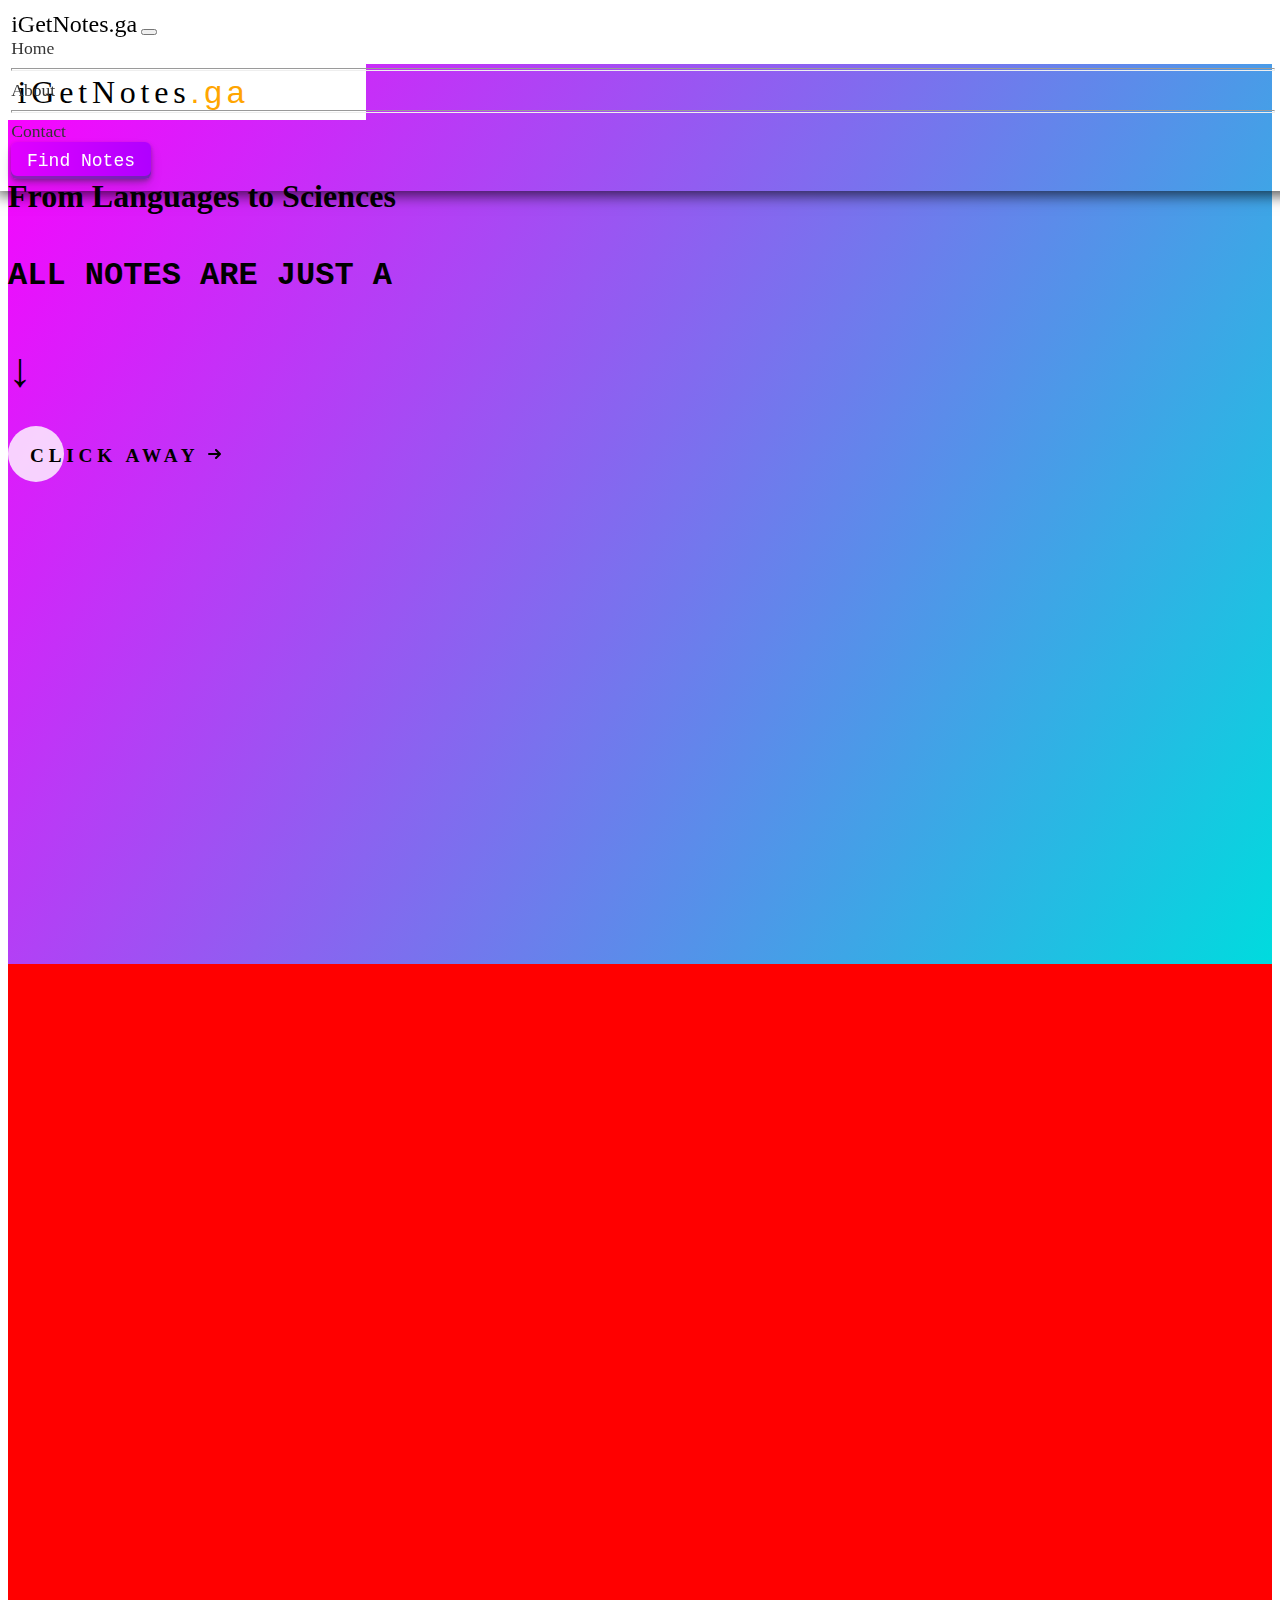
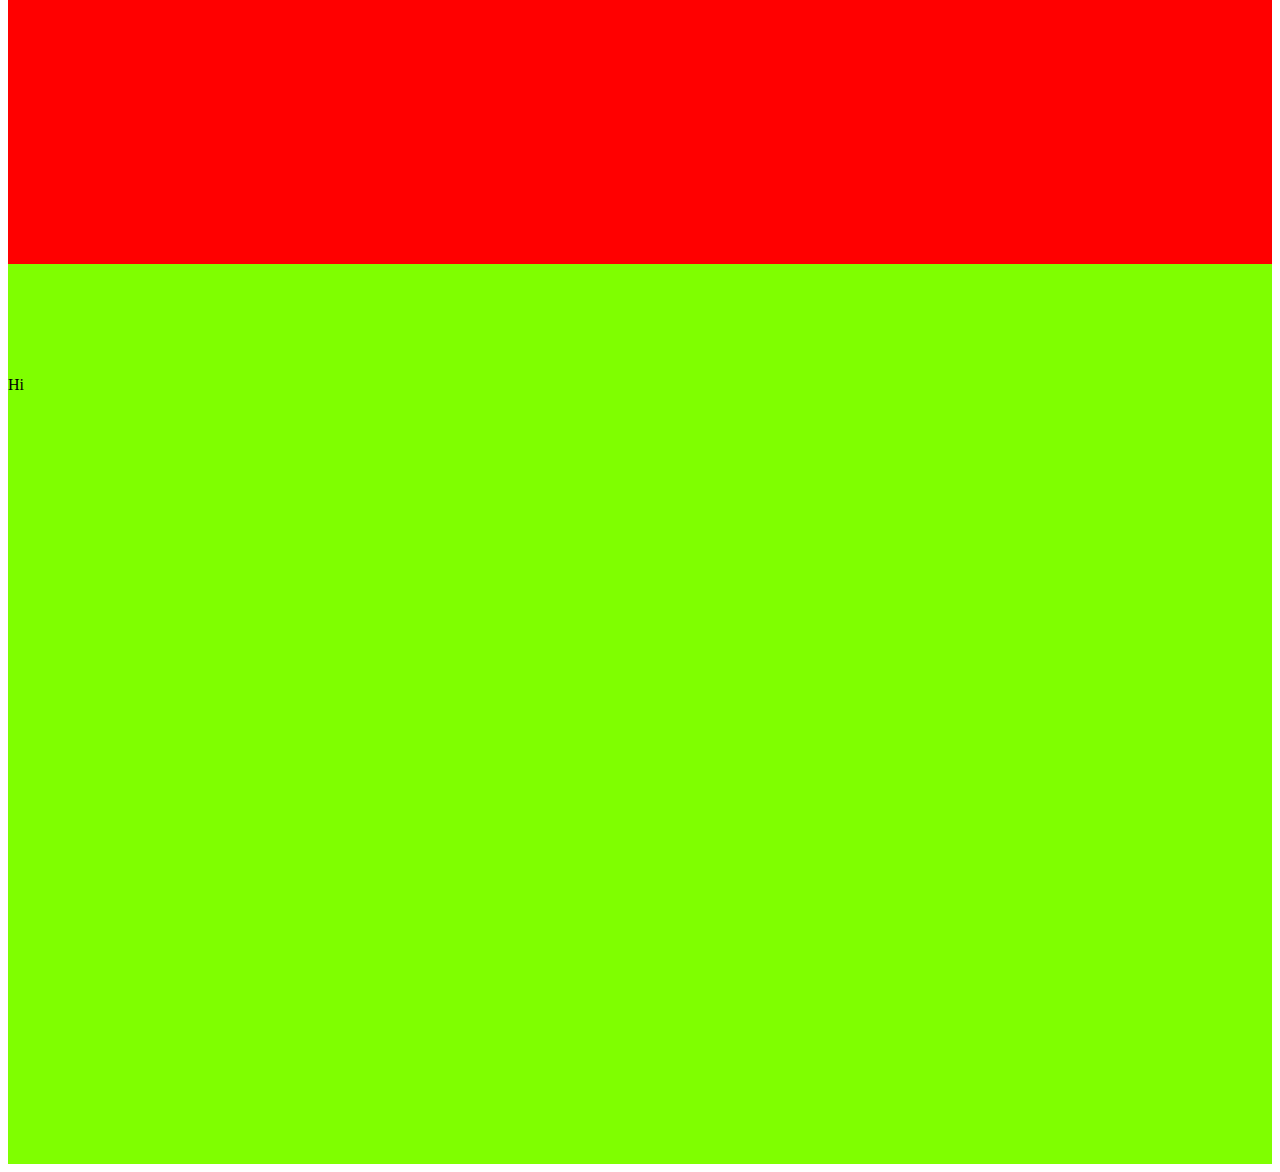
<file: index.html>
<!doctype html>
<html lang="en">

<head>
  <!-- Required meta tags -->
  <meta charset="utf-8">
  <meta name="viewport" content="width=device-width, initial-scale=1">

  <!-- Bootstrap CSS -->
  <link href="https://cdn.jsdelivr.net/npm/bootstrap@5.1.3/dist/css/bootstrap.min.css" rel="stylesheet"
    integrity="sha384-1BmE4kWBq78iYhFldvKuhfTAU6auU8tT94WrHftjDbrCEXSU1oBoqyl2QvZ6jIW3" crossorigin="anonymous">
  <link rel="stylesheet" href="css/index.css">
  <link rel="preconnect" href="https://fonts.googleapis.com">
  <link rel="preconnect" href="https://fonts.gstatic.com" crossorigin>
  <link href="https://fonts.googleapis.com/css2?family=Josefin+Sans&display=swap" rel="stylesheet">
  <title>iGetNotes</title>
</head>

<body>
  <nav class="navbar navbar-expand-lg navbar-light bg-light" id="mynavbar">
    <div class="container-fluid">
      <a class="navbar-brand" href="#" style="font-size: 1.5rem; font-weight: 400;">iGetNotes<span
          style="font-weight: 200;">.ga</span></a>
      <button class="navbar-toggler" type="button" data-bs-toggle="collapse" data-bs-target="#navbarNavAltMarkup"
        aria-controls="navbarNavAltMarkup" aria-expanded="false" aria-label="Toggle navigation">
        <span class="navbar-toggler-icon"></span>
      </button>
    </div>
    <div class="collapse navbar-collapse" id="navbarNavAltMarkup">
      <div class="navbar-nav" id="mynavbar-menu">
        <a class="nav-link" id="home" href="index.html#section1">Home</a>
        <hr size="3">
        <a class="nav-link " id="about" href="index.html#section2">About</a>
        <hr size="3">
        <a class="nav-link " id="contact" href="index.html#section3">Contact</a>
        <a href="classes.html" class="button-29" id="btn-mobile" role="button">Find Notes</a>
      </div>
        <a href="classes.html" class="button-29" id="btn-pc">Find Notes</a>
    </div>
  </nav>
  
  <section class="section d-flex align-items-center" id="section1">
    <div class="container-fluid" id="section1-div1" style="margin-top: 4rem;">
      <div class="typewriter mx-auto text-center">
        <h1>iGetNotes<span id="ga">.ga</span></h1>
      </div>
      <br>
      <br>
      <div>
        <h1 class="text-center display-2 text-white" id="section1-div1-div2">From Languages to Sciences</h1>
        <h4 class="text-center display-6 text-white"
          style="font-size: 2rem; font-family: monospace ;text-transform: uppercase;">All notes are just a</h4>
        <p class="text-center text-white" id="arrow" style="font-size: 3rem;">&#8595;</p>
        <!-- <p class="text-center mx-auto" id="arrowContainer"><a class="clickAway mx-auto" href="#" role="button">Click Away</a></p> -->
        <div class="d-flex justify-content-center"><a href="classes.html" class="cta">
            <span id="clicktext">Click away</span>
            <svg width="13px" height="10px" viewBox="0 0 13 10">
              <path d="M1,5 L11,5"></path>
              <polyline points="8 1 12 5 8 9"></polyline>
            </svg>
          </a>
        </div>
      </div>
    </div>
  </section>
  <section class="section" id="section2">
  </section>
  <section class="section" id="section3">Hi</section>

  <!-- Optional JavaScript; choose one of the two! -->

  <!-- Option 1: Bootstrap Bundle with Popper -->
  <script src="https://cdn.jsdelivr.net/npm/bootstrap@5.1.3/dist/js/bootstrap.bundle.min.js"
    integrity="sha384-ka7Sk0Gln4gmtz2MlQnikT1wXgYsOg+OMhuP+IlRH9sENBO0LRn5q+8nbTov4+1p" crossorigin="anonymous">

    </script>

  <!-- Option 2: Separate Popper and Bootstrap JS -->
  <!--
    <script src="https://cdn.jsdelivr.net/npm/@popperjs/core@2.10.2/dist/umd/popper.min.js" integrity="sha384-7+zCNj/IqJ95wo16oMtfsKbZ9ccEh31eOz1HGyDuCQ6wgnyJNSYdrPa03rtR1zdB" crossorigin="anonymous"></script>
    <script src="https://cdn.jsdelivr.net/npm/bootstrap@5.1.3/dist/js/bootstrap.min.js" integrity="sha384-QJHtvGhmr9XOIpI6YVutG+2QOK9T+ZnN4kzFN1RtK3zEFEIsxhlmWl5/YESvpZ13" crossorigin="anonymous"></script>
    -->
</body>

</html>
<!-- HTML !-->
</file>
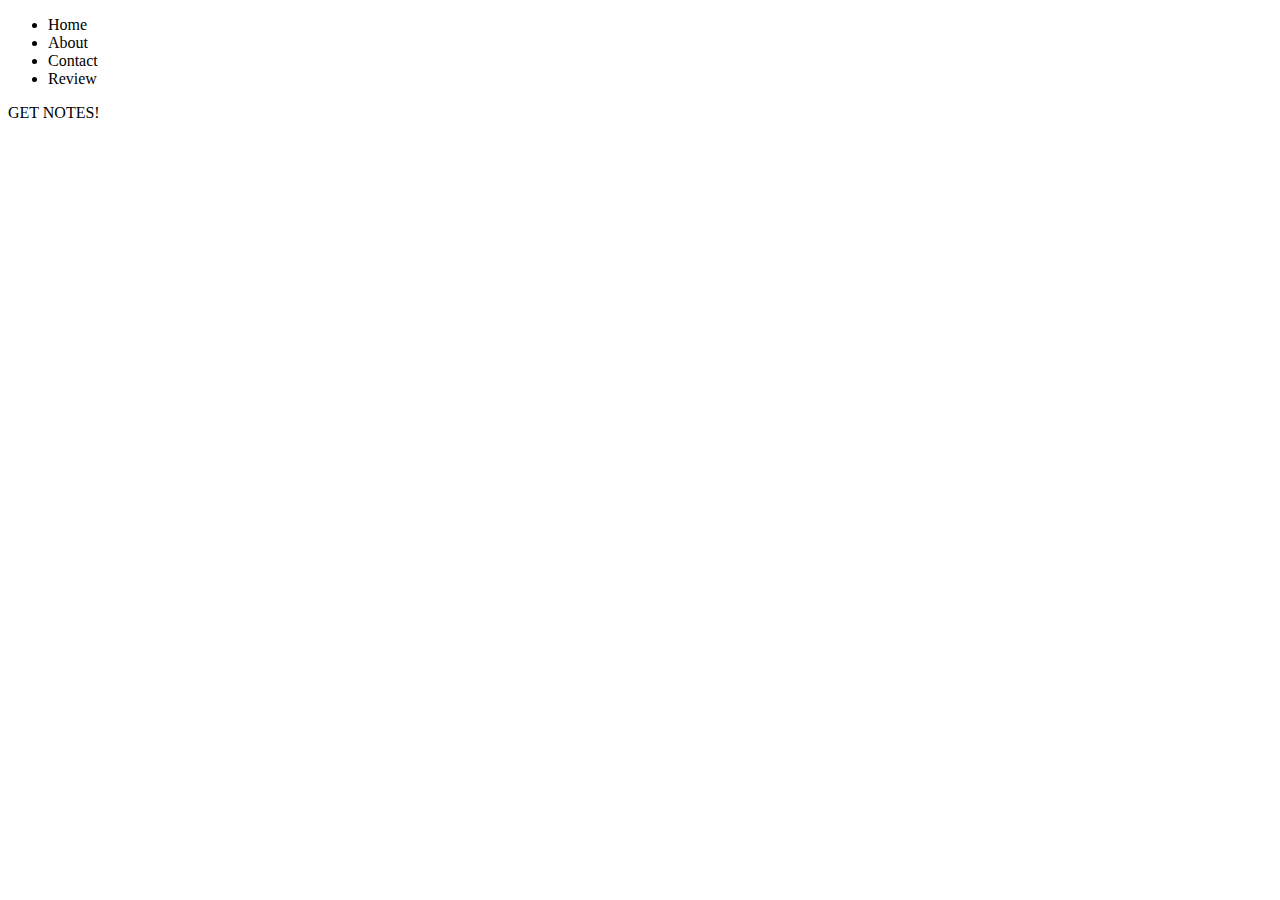
<file: cheetsheet.html>
<!DOCTYPE html>
<html lang="en">
<head>
  <meta charset="UTF-8">
  <meta http-equiv="X-UA-Compatible" content="IE=edge">
  <meta name="viewport" content="width=device-width, initial-scale=1.0">
  <title>Get My Notes</title>
  <link rel="stylesheet" href="css/index.css">
</head>
<body>
  <nav class="navbar flex space-between center">
    <div>
    <ul class="navtabs-menu">
      <li class="navtabs center" id="Home">Home</li>
      <li class="navtabs center" id="About">About</li>
      <li class="navtabs center" id="Contact">Contact</li>
      <li class="navtabs center" id="Review">Review</li>
    </ul>
    </div>

    <div id="get-notes">
      <a href="#" id="get-notes-btn">
        GET NOTES!
      </a>
    </div>
  </nav>
  <div class="menu">
    <div class="bar"></div>
    <div class="bar"></div>
    <div class="bar"></div>
  </div>
</body>
</html>
</file>
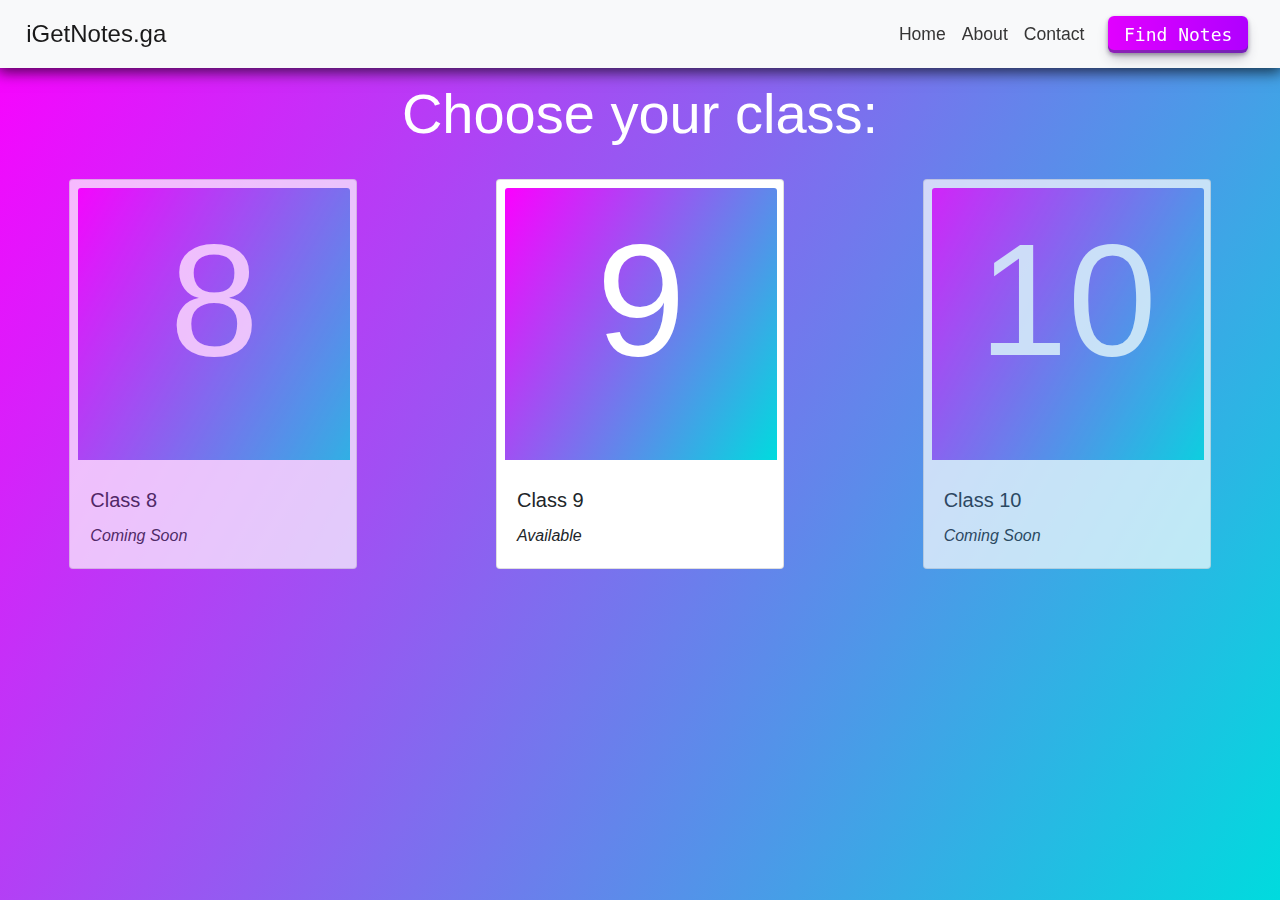
<file: classes.html>
<!doctype html>
<html lang="en">

<head>
    <!-- Required meta tags -->
    <meta charset="utf-8">
    <meta name="viewport" content="width=device-width, initial-scale=1, shrink-to-fit=no">

    <!-- Bootstrap CSS -->
    <link rel="stylesheet" href="https://cdn.jsdelivr.net/npm/bootstrap@4.0.0/dist/css/bootstrap.min.css"
        integrity="sha384-Gn5384xqQ1aoWXA+058RXPxPg6fy4IWvTNh0E263XmFcJlSAwiGgFAW/dAiS6JXm" crossorigin="anonymous">
    <link rel="stylesheet" href="css/navbar.css">    
    <link rel="stylesheet" href="css/classes.css">

    <title>iGetNotes | Classes</title>
</head>

<body>
    <nav class="navbar navbar-expand-lg navbar-light bg-light" id="mynavbar">
        <div class="container-fluid">
            <a class="navbar-brand" href="#" style="font-size: 1.5rem; font-weight: 400;">iGetNotes<span
                    style="font-weight: 200;">.ga</span></a>
            <button class="navbar-toggler" type="button" data-bs-toggle="collapse" data-bs-target="#navbarNavAltMarkup"
                aria-controls="navbarNavAltMarkup" aria-expanded="false" aria-label="Toggle navigation">
                <span class="navbar-toggler-icon"></span>
            </button>
        </div>
        <div class="collapse navbar-collapse" id="navbarNavAltMarkup">
            <div class="navbar-nav" id="mynavbar-menu">
                <a class="nav-link" id="home" href="index.html#section1">Home</a>
                <hr size="3">
                <a class="nav-link " id="about" href="index.html#section2">About</a>
                <hr size="3">
                <a class="nav-link " id="contact" href="index.html#section3">Contact</a>
                <a href="classes.html" class="button-29" id="btn-mobile" role="button">Find Notes</a>
            </div>
            <a href="classes.html" class="button-29" id="btn-pc">Find Notes</a>
        </div>
    </nav>
    <section id="section1ForClasses" class=" section ">
        <h1 class="display-4 text-center text-white">Choose your class:</h1>
        <br>
        <div id="myCardsContainer" class="d-flex justify-content-around align-items-center">


        <a href="#" class="card mycard" style="opacity: 0.7;">
            <div class="card-img-top  myCardImage" id="card1img">
                <p class="myCardImage-p"> 
                    <span>8</span>
                 </p>
            </div>
            <div class="card-body">
                <h5 class="card-title">Class 8</h5>
                <p class="card-text"><i>Coming Soon</i></p>
        </div>
    </a>

        <a href="#" class="card mycard" id="class9" >
            <div class="card-img-top myCardImage" id="card2img">
                <p class="myCardImage-p"> 
                   <span>9</span>
                </p>
                </div>
            <div class="card-body">
                <h5 class="card-title">Class 9</h5>
                <p class="card-text"><i>Available</i></p>
            </div>
        </a>

        <a class="card mycard" style="opacity: 0.7;">
            <div class="card-img-top myCardImage" id="card3img">
                <p class="myCardImage-p"> 
                    <span>10</span>
                 </p>
                </div>
            <div class="card-body">
                <h5 class="card-title">Class 10</h5>
                <p class="card-text"><i>Coming Soon</i></p>
            </div>
        </a>
        </div>

    <!-- Optional JavaScript -->
    <!-- jQuery first, then Popper.js, then Bootstrap JS -->
    <script src="https://code.jquery.com/jquery-3.2.1.slim.min.js"
        integrity="sha384-KJ3o2DKtIkvYIK3UENzmM7KCkRr/rE9/Qpg6aAZGJwFDMVNA/GpGFF93hXpG5KkN"
        crossorigin="anonymous"></script>
    <script src="https://cdn.jsdelivr.net/npm/popper.js@1.12.9/dist/umd/popper.min.js"
        integrity="sha384-ApNbgh9B+Y1QKtv3Rn7W3mgPxhU9K/ScQsAP7hUibX39j7fakFPskvXusvfa0b4Q"
        crossorigin="anonymous"></script>
    <script src="https://cdn.jsdelivr.net/npm/bootstrap@4.0.0/dist/js/bootstrap.min.js"
        integrity="sha384-JZR6Spejh4U02d8jOt6vLEHfe/JQGiRRSQQxSfFWpi1MquVdAyjUar5+76PVCmYl"
        crossorigin="anonymous"></script>
</body>

</html>
</file>
<file: css/index.css>
#mynavbar{
  z-index: 10000;
  position: fixed;
  top: 0;
  left: 0;
  width: 100%;
  box-shadow: 0px 2px 14px 2px rgba(0, 0, 0, 0.7);
  padding: 0.7rem;
}

#section2, #section3{
  box-sizing: border-box;
  padding-top: 7rem;
}

.nav-link-hr{
  display: none;
}

#btn-mobile{
  padding: 0.9rem;
  display: none;
  text-align: center;
}

#btn-pc{
  margin-right: 20px;
  animation: wobbling 1s linear infinite;
}
.typewriter{
  max-width: 75vw;
}
.typewriter h1 {
  background-color: rgb(255, 255, 255);
  padding: 0.6rem;
  color: rgb(0, 0, 0);
  font-weight: 300;
  font-family: verdana;
  overflow: hidden; /* Ensures the content is not revealed until the animation */
  border-right: .15em solid white; /* The typwriter cursor */
  white-space: nowrap;/*  Keeps the content on a single line */
  margin: 0 auto; /* Gives that scrolling effect as the typing happens */
  letter-spacing: .15em; /* Adjust as needed */
  animation: 
  typing 7s steps(30, end) infinite,
  blink-caret .75s step-end infinite;
}

#ga{
  color: orange;
  font-family: Verdana, Geneva, Tahoma, sans-serif;
  font-weight: 100;
}

/* The typing effect */
@keyframes typing {
  0%{ width: 0 }
  75%{ width: 100% }
}

/* The typewriter cursor effect */
@keyframes blink-caret {
  from, to { border-color: transparent }
  50% { border-color: orange}
}
@keyframes wobbling {
  0%{
    transform: rotate(3deg);
  }
  25%{
    transform: rotate(-3deg);
  }
  50%{
    transform: rotate(3deg);
  }
  51%{
    transform: rotate(0deg);
  }
  100%{
    transform: rotate(0deg);
  }
}

#mynavbar-menu .nav-link{
  color: rgb(53, 53, 53);
}

.section{
  height: 100vh;
}

#section1{
  background-color: #00DBDE;
  background-image: linear-gradient(-60deg, #00DBDE 0%, #FC00FF 100%);
  /* background-color: #d4418e;
  background-image: linear-gradient(315deg, #d4418e 0%, #0652c5); */
}

#arrow{
  animation-name: arrow;
  animation-duration: 1s;
  animation-timing-function: ease-out;
  animation-iteration-count: 2s;
  animation-fill-mode: forwards;
}

@keyframes arrow {
    0% { transform: translate3d(0, -1000%, 0);}
    100% { transform: translate3d(0, 30%, 0);}
}


#arrowContainer{
  padding: 0.2rem 0.3rem;
  background-color: white;
  border: 2px solid white;
  border-radius: 2rem;
  width: fit-content;
  width: 5%;
  overflow: visible;
  white-space: nowrap;
}

#arrowContainer:hover{
  padding: 0.2rem 0.3rem;
  background-color: white;
  border: 2px solid white;
  border-radius: 2rem;
  width: fit-content;
}

.clickAway{
  color: black;
  font-family: monospace;
  text-decoration: none;
  font-size: 1.7rem;
  background-color: #FC00FF;
  background-size: 150%;
  background-image: linear-gradient(-60deg, #00DBDE 0%, #FC00FF 100%);
  -webkit-background-clip: text;
  -webkit-text-fill-color: transparent;
  font-weight: 700;
}

a {
  text-decoration: none;
  color: inherit;
}

.cta {
  position: relative;
  margin: auto;
  padding: 19px 22px;
  transition: all 0.2s ease;
}

.cta:before {
  content: "";
  position: absolute;
  top: 0;
  left: 0;
  display: block;
  border-radius: 28px;
  background: rgba(255, 255, 255, 0.8);
  width: 56px;
  height: 56px;
  transition: all 0.3s ease;
}
.cta span {
  position: relative;
  font-size: 1.2rem;
  line-height: 18px;
  font-weight: 600;
  letter-spacing: 0.25em;
  text-transform: uppercase;
  vertical-align: middle;
  color: black;
}
.cta:hover span{
  text-decoration: none;
  background-color: #FC00FF;
  background-size: 150%;
  background-image: linear-gradient(-60deg, #00DBDE 0%, #FC00FF 100%);
  -webkit-background-clip: text;
  -webkit-text-fill-color: transparent;
}
.cta svg {
  position: relative;
  top: 0;
  margin-left: 10px;
  fill: none;
  stroke-linecap: round;
  stroke-linejoin: round;
  stroke: black;
  stroke-width: 2;
  transform: translateX(-5px);
  transition: all 0.3s ease;
}
.cta:hover:before {
  width: 100%;
  background: white;
}
.cta:hover svg {
  transform: translateX(0);
  stroke: #00DBDE;
}
.cta:active {
  transform: scale(0.96);
}

#section2{
  background-color: red;
}

#section3{
  background-color: chartreuse;
}

/* CSS */
.button-29 {
  align-items: center;
  appearance: none;
  background: -webkit-linear-gradient(to right, #E100FF, #7F00FF);  /* Chrome 10-25, Safari 5.1-6 */
  background: linear-gradient(to right, #E100FF, #7F00FF); /* W3C, IE 10+/ Edge, Firefox 16+, Chrome 26+, Opera 12+, Safari 7+ */

  border: 0;
  border-radius: 6px;
  box-shadow: rgba(45, 35, 66, .4) 0 2px 4px,rgba(45, 35, 66, .3) 0 7px 13px -3px,rgba(58, 65, 111, .5) 0 -3px 0 inset;
  box-sizing: border-box;
  color: #fff;
  cursor: pointer;
  display: inline-flex;
  font-family: "JetBrains Mono",monospace;
  padding: 0.6rem 0px;
  /* height: 38px; */
  justify-content: center;
  line-height: 1;
  list-style: none;
  overflow: hidden;
  padding-left: 16px;
  padding-right: 16px;
  position: relative;
  text-align: left;
  text-decoration: none;
  transition: box-shadow .15s,transform .15s;
  user-select: none;
  -webkit-user-select: none;
  touch-action: manipulation;
  white-space: nowrap;
  will-change: box-shadow,transform;
  font-size: 18px;
  background-size: 200% 200%;
  animation: TransitioningBackground 2s ease infinite;
}

@keyframes TransitioningBackground {
  0% {
    background-position: 1% 0%;
  }
  50% {
    background-position: 99% 100%;
  }
  100% {
    background-position: 1% 0%;
  }
}


.button-29:focus {
  box-shadow: rgba(45, 35, 66, .4) 0 2px 4px, rgba(45, 35, 66, .3) 0 7px 13px -3px;
}

.button-29:hover {
  color: white;
  box-shadow: rgba(45, 35, 66, .4) 0 4px 8px, rgba(45, 35, 66, .3) 0 7px 13px -3px, rgba(45, 35, 66, .3) 0 -3px 0 inset;
  transform: translateY(-2px);
}

.button-29:active {
  box-shadow: rgba(45, 35, 66, .3) 0 3px 7px inset;
  transform: translateY(2px);
}

@media (min-width:992px){
  #mynavbar-menu{
    margin-right: 1rem !important;
    font-size: 1.1rem;
  }
  .typewriter{
    max-width: 28vw;
  }
}

@media (max-width:991px) {
  #mynavbar-menu .nav-link{
    margin: auto !important;
  }
  .nav-link-hr{
    display: block;
  }
  #btn-mobile{
    display: block;
    margin: 3px auto ;
    margin-top: 15px;
    width: 100%;
  }
  #btn-pc{
    display: none;
  }
  .typewriter{
    max-width: 70vw;
  }
}
</file>
<file: css/navbar.css>
a {
    text-decoration: none;
    color: inherit;
  }

a:hover{
  text-decoration: none;
  color: inherit;
}  

#mynavbar{
    z-index: 10000;
    position: fixed;
    top: 0;
    left: 0;
    width: 100%;
    box-shadow: 0px 2px 14px 2px rgba(0, 0, 0, 0.7);
    padding: 0.7rem;
  }
  
section.section{
    box-sizing: border-box;
    padding-top: 5rem;
    padding-bottom: 2rem;
    height: fit-content;
    min-height: 100vh;
    background-color: #00DBDE;
    background-image: linear-gradient(-60deg, #00DBDE 0%, #FC00FF 100%);
  }
  
  .nav-link-hr{
    display: none;
  }
  
  #btn-mobile{
    padding: 0.9rem;
    display: none;
    text-align: center;
  }
  
  #btn-pc{
    margin-right: 20px;
    animation: wobbling 1s linear infinite;
  }

  #mynavbar-menu .nav-link{
    color: rgb(53, 53, 53);
  }

  .button-29 {
    align-items: center;
    appearance: none;
    background: -webkit-linear-gradient(to right, #E100FF, #7F00FF);  /* Chrome 10-25, Safari 5.1-6 */
    background: linear-gradient(to right, #E100FF, #7F00FF); /* W3C, IE 10+/ Edge, Firefox 16+, Chrome 26+, Opera 12+, Safari 7+ */
  
    border: 0;
    border-radius: 6px;
    box-shadow: rgba(45, 35, 66, .4) 0 2px 4px,rgba(45, 35, 66, .3) 0 7px 13px -3px,rgba(58, 65, 111, .5) 0 -3px 0 inset;
    box-sizing: border-box;
    color: #fff;
    cursor: pointer;
    display: inline-flex;
    font-family: "JetBrains Mono",monospace;
    padding: 0.6rem 0px;
    /* height: 38px; */
    justify-content: center;
    line-height: 1;
    list-style: none;
    overflow: hidden;
    padding-left: 16px;
    padding-right: 16px;
    position: relative;
    text-align: left;
    text-decoration: none;
    transition: box-shadow .15s,transform .15s;
    user-select: none;
    -webkit-user-select: none;
    touch-action: manipulation;
    white-space: nowrap;
    will-change: box-shadow,transform;
    font-size: 18px;
    background-size: 200% 200%;
    animation: TransitioningBackground 2s ease infinite;
  }

  @keyframes wobbling {
    0%{
      transform: rotate(3deg);
    }
    25%{
      transform: rotate(-3deg);
    }
    50%{
      transform: rotate(3deg);
    }
    51%{
      transform: rotate(0deg);
    }
    100%{
      transform: rotate(0deg);
    }
  }
  
  @keyframes TransitioningBackground {
    0% {
      background-position: 1% 0%;
    }
    50% {
      background-position: 99% 100%;
    }
    100% {
      background-position: 1% 0%;
    }
  }
  
  
  .button-29:focus {
    box-shadow: rgba(45, 35, 66, .4) 0 2px 4px, rgba(45, 35, 66, .3) 0 7px 13px -3px;
  }
  
  .button-29:hover {
    color: white;
    box-shadow: rgba(45, 35, 66, .4) 0 4px 8px, rgba(45, 35, 66, .3) 0 7px 13px -3px, rgba(45, 35, 66, .3) 0 -3px 0 inset;
    transform: translateY(-2px);
  }
  
  .button-29:active {
    box-shadow: rgba(45, 35, 66, .3) 0 3px 7px inset;
    transform: translateY(2px);
  }
  
  @media (min-width:992px){
    #mynavbar-menu{
      margin-right: 1rem !important;
      font-size: 1.1rem;
    }
  }
  
  @media (max-width:991px) {
    #mynavbar-menu .nav-link{
      margin: auto !important;
    }
    .nav-link-hr{
      display: block;
    }
    #btn-mobile{
      display: block;
      margin: 3px auto ;
      margin-top: 15px;
      width: 100%;
    }
    #btn-pc{
      display: none;
    }
  }
</file>
<file: css/classes.css>
#section1ForClasses{
    padding-top: 5rem;
    padding-bottom: 2rem;
    height: fit-content;
    min-height: 100vh;
    background-color: #00DBDE;
    background-image: linear-gradient(-60deg, #00DBDE 0%, #FC00FF 100%);
}

#myCardsContainer{
    /* padding-top: 2rem; */
    margin: auto;
    flex-wrap: wrap;
}
.mycard{
    width: 18rem;
    margin: auto;
    display: inline-block;
    height: fit-content;
}

#class9:hover{
    box-shadow: rgba(45, 35, 66, .4) 0 4px 8px, rgba(45, 35, 66, .3) 0 7px 13px 10px, rgba(45, 35, 66, .3) 0 -3px 0 inset;
    transform: translateY(-4px);
}

#class9:active{
    box-shadow: rgba(45, 35, 66, .4) 0 4px 8px, rgba(45, 35, 66, .3) 0 7px 13px 10px, rgba(45, 35, 66, .3) 0 -3px 0 inset;
    transform: translateY(-4px);
}

#class9:focus{
    box-shadow: rgba(45, 35, 66, .4) 0 4px 8px, rgba(45, 35, 66, .3) 0 7px 13px 10px, rgba(45, 35, 66, .3) 0 -3px 0 inset;
    transform: translateY(-4px);
}

div.myCardImage{
    box-sizing: border-box;
    margin: 0.5rem;
    display: inline-block;
    width: 17rem;
    height: 17rem;
    background-color: #00DBDE;
    background-image: linear-gradient(-60deg, #00DBDE 0%, #FC00FF 100%);
}

.myCardImage-p{
    height: 14rem;
    display: flex;
    align-items: center;
    justify-content: center;
    font-size: 10rem;
    text-align: center;
    color: white;
}
</file>
